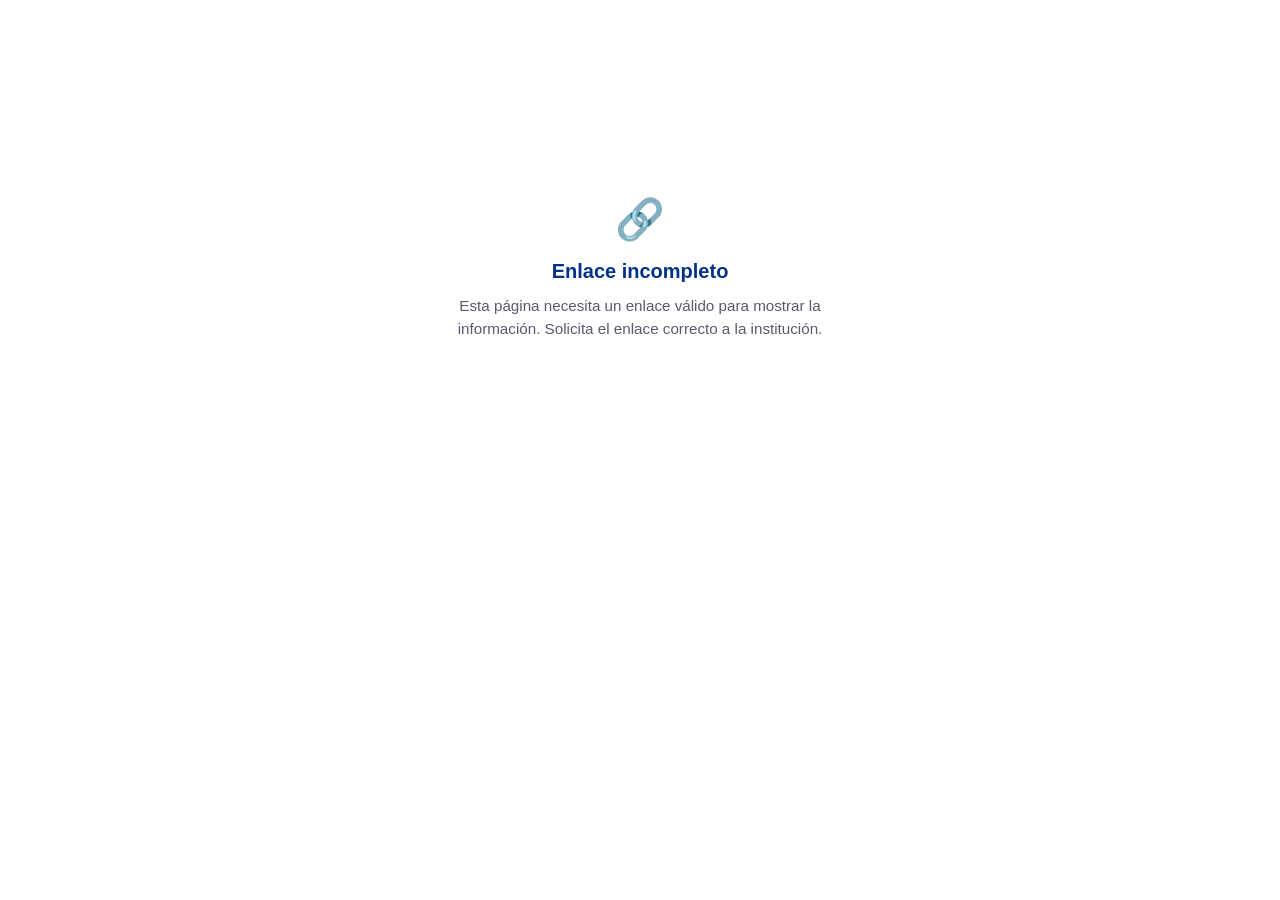
<file: index.html>
<!DOCTYPE html>
<html lang="es">
<head>
  <meta charset="UTF-8">
  <meta name="viewport" content="width=device-width, initial-scale=1.0">
  <meta name="description" content="Presentación institucional">
  <title>Presentación institucional</title>
  <link rel="stylesheet" href="css/styles.css">
</head>
<body>
  <div id="app" role="main" aria-label="Presentación institucional"></div>
  <script src="js/main.js"></script>
</body>
</html>
</file>
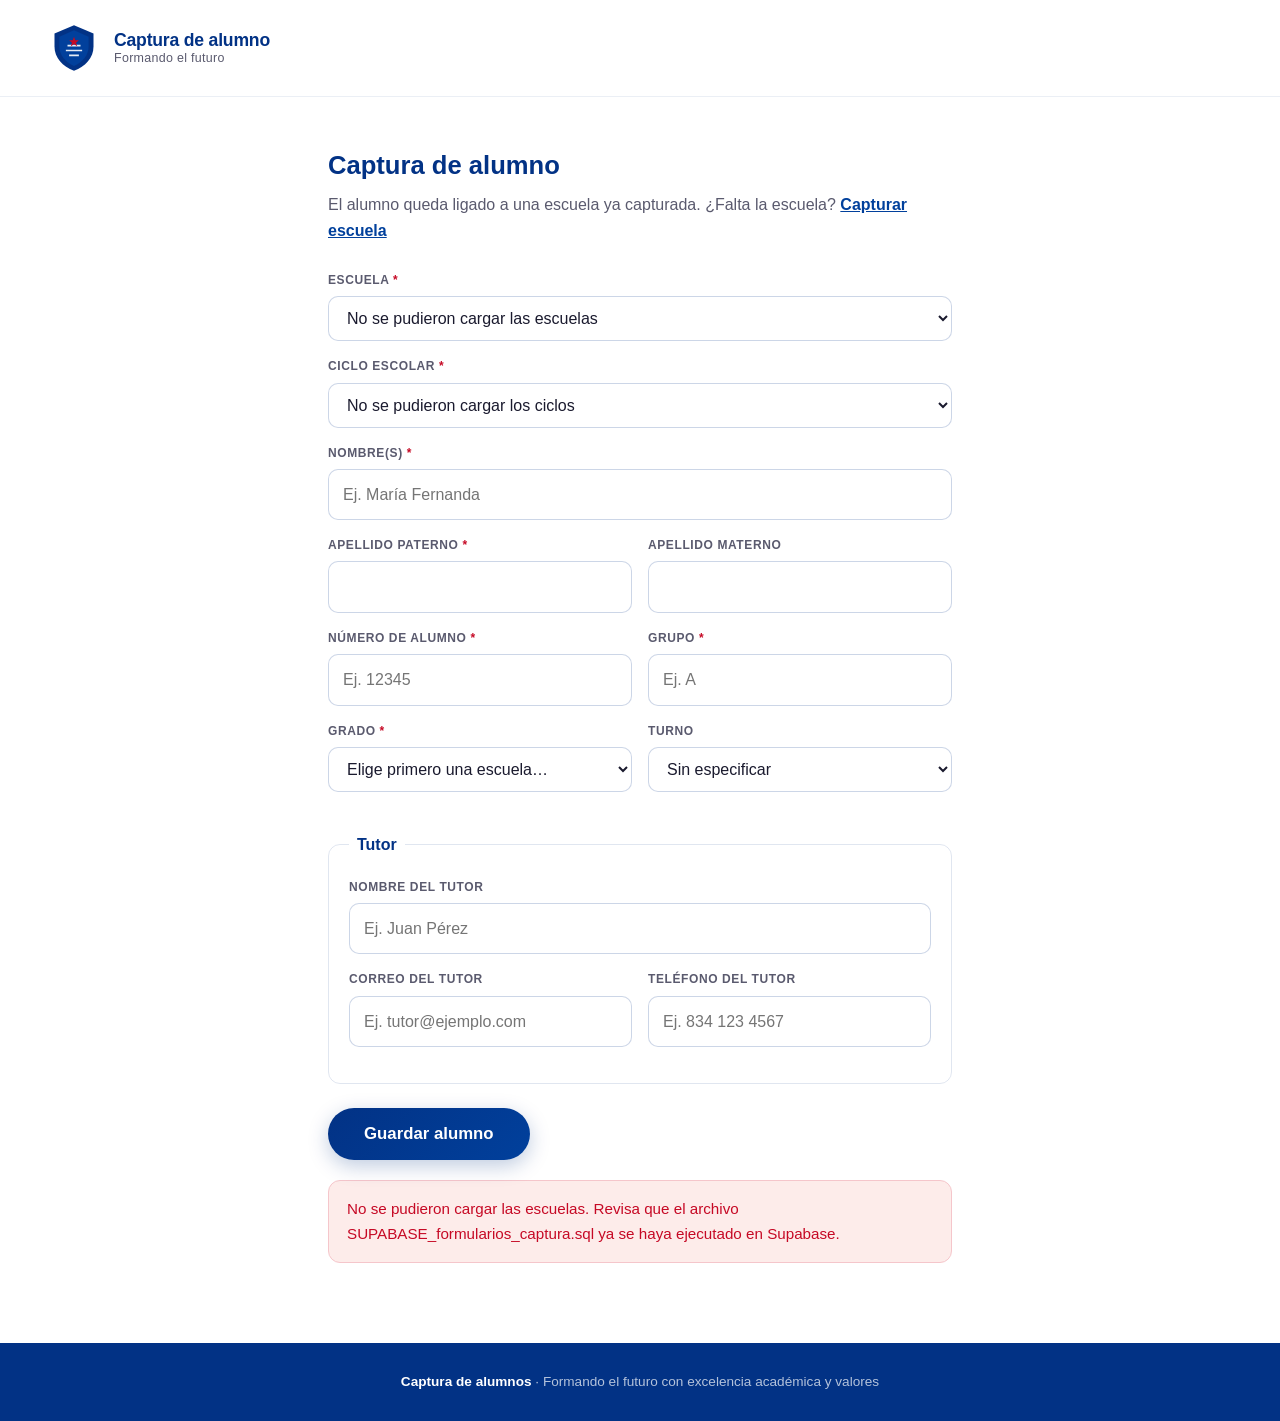
<file: captura-alumno.html>
<!DOCTYPE html>
<html lang="es">
<head>
  <meta charset="UTF-8">
  <meta name="viewport" content="width=device-width, initial-scale=1.0">
  <meta name="description" content="Captura de alumnos">
  <title>Captura de alumno</title>
  <link rel="stylesheet" href="css/styles.css">
  <style>
    .form-wrap { max-width: 720px; margin: 0 auto; padding: clamp(28px, 6vw, 48px) clamp(20px, 5vw, 48px) clamp(48px, 8vw, 80px); }
    .form-titulo { font-size: clamp(1.3rem, 4vw, 1.6rem); font-weight: 700; color: var(--azul-principal); margin-bottom: 6px; }
    .form-sub { color: var(--texto-secundario); margin-bottom: 28px; }
    .form-sub a { color: var(--azul-brillante); font-weight: 600; }
    .campo { margin-bottom: 16px; }
    .campo label { display: block; font-size: 0.75rem; font-weight: 600; text-transform: uppercase; letter-spacing: 0.6px; color: var(--texto-secundario); margin-bottom: 6px; }
    .campo label .req { color: var(--rojo-acento); }
    .campo input, .campo select { width: 100%; padding: 12px 14px; border: 1px solid rgba(2, 50, 133, 0.2); border-radius: 10px; font: inherit; color: var(--texto); background: #fff; }
    .campo input:focus, .campo select:focus { outline: 3px solid rgba(1, 64, 156, 0.25); border-color: var(--azul-brillante); }
    .fila { display: grid; grid-template-columns: 1fr 1fr; gap: 16px; }
    @media (max-width: 600px) { .fila { grid-template-columns: 1fr; } }
    fieldset { border: 1px solid rgba(2, 50, 133, 0.12); border-radius: 12px; padding: 20px; margin: 24px 0; }
    legend { font-weight: 700; color: var(--azul-principal); padding: 0 8px; }
    .mensaje { display: none; border-radius: 12px; padding: 16px 18px; margin-top: 20px; font-size: 0.95rem; }
    .mensaje.exito { display: block; background: #e8f5e9; color: #1b5e20; border: 1px solid #a5d6a7; }
    .mensaje.error { display: block; background: #fdecea; color: var(--rojo-acento); border: 1px solid #f5c6cb; }
    .mensaje a { color: inherit; font-weight: 600; }
    .enlace-token { word-break: break-all; background: rgba(255, 255, 255, 0.75); padding: 8px 10px; border-radius: 8px; display: block; margin-top: 10px; font-size: 0.9rem; }
    .btn-copiar { margin-top: 10px; padding: 8px 18px; border-radius: 50px; border: 1px solid #1b5e20; background: #fff; color: #1b5e20; font: inherit; font-size: 0.9rem; font-weight: 600; cursor: pointer; }
    .btn-contactar:disabled { opacity: 0.6; cursor: wait; transform: none; }
  </style>
</head>
<body>
  <header class="header">
    <a href="./" class="logo-grupo" aria-label="Inicio">
      <svg class="logo-svg" viewBox="0 0 64 64" fill="none" xmlns="http://www.w3.org/2000/svg" aria-hidden="true">
        <path d="M32 4L8 14V30C8 44 18 54.5 32 60C46 54.5 56 44 56 30V14L32 4Z" fill="#023285"/>
        <path d="M32 10L14 18V30C14 41 22 49.5 32 54C42 49.5 50 41 50 30V18L32 10Z" fill="#01409C"/>
        <path d="M24 28H40V30H24V28ZM22 34H42V36H22V34ZM26 40H38V42H26V40Z" fill="white" opacity="0.9"/>
        <path d="M32 18L33.5 22.5H38L34.5 25.5L36 30L32 27L28 30L29.5 25.5L26 22.5H30.5L32 18Z" fill="#C60925"/>
      </svg>
      <div class="logo-texto">
        <span class="logo-nombre">Captura de alumno</span>
        <span class="logo-lema">Formando el futuro</span>
      </div>
    </a>
  </header>

  <main class="form-wrap">
    <h1 class="form-titulo">Captura de alumno</h1>
    <p class="form-sub">El alumno queda ligado a una escuela ya capturada.
      ¿Falta la escuela? <a href="captura-escuela">Capturar escuela</a></p>

    <form id="form-alumno" novalidate>
      <div class="campo">
        <label for="escuela">Escuela <span class="req">*</span></label>
        <select id="escuela" name="escuela" required>
          <option value="">Cargando escuelas…</option>
        </select>
      </div>

      <div class="campo">
        <label for="ciclo">Ciclo escolar <span class="req">*</span></label>
        <select id="ciclo" name="ciclo" required>
          <option value="">Cargando ciclos…</option>
        </select>
      </div>

      <div class="campo">
        <label for="nombres">Nombre(s) <span class="req">*</span></label>
        <input id="nombres" name="nombres" type="text" required autocomplete="off" placeholder="Ej. María Fernanda">
      </div>

      <div class="fila">
        <div class="campo">
          <label for="apellido_paterno">Apellido paterno <span class="req">*</span></label>
          <input id="apellido_paterno" name="apellido_paterno" type="text" required autocomplete="off">
        </div>
        <div class="campo">
          <label for="apellido_materno">Apellido materno</label>
          <input id="apellido_materno" name="apellido_materno" type="text" autocomplete="off">
        </div>
      </div>

      <div class="fila">
        <div class="campo">
          <label for="numero_alumno">Número de alumno <span class="req">*</span></label>
          <input id="numero_alumno" name="numero_alumno" type="text" required autocomplete="off" placeholder="Ej. 12345">
        </div>
        <div class="campo">
          <label for="grupo">Grupo <span class="req">*</span></label>
          <input id="grupo" name="grupo" type="text" required autocomplete="off" placeholder="Ej. A">
        </div>
      </div>

      <div class="fila">
        <div class="campo">
          <label for="grado">Grado <span class="req">*</span></label>
          <select id="grado" name="grado" required>
            <option value="">Elige primero una escuela…</option>
          </select>
        </div>
        <div class="campo">
          <label for="turno">Turno</label>
          <select id="turno" name="turno">
            <option value="">Sin especificar</option>
          </select>
        </div>
      </div>

      <fieldset>
        <legend>Tutor</legend>
        <div class="campo">
          <label for="tutor_nombres">Nombre del tutor</label>
          <input id="tutor_nombres" name="tutor_nombres" type="text" autocomplete="off" placeholder="Ej. Juan Pérez">
        </div>
        <div class="fila">
          <div class="campo">
            <label for="tutor_correo">Correo del tutor</label>
            <input id="tutor_correo" name="tutor_correo" type="email" autocomplete="off" placeholder="Ej. tutor@ejemplo.com">
          </div>
          <div class="campo">
            <label for="tutor_telefono">Teléfono del tutor</label>
            <input id="tutor_telefono" name="tutor_telefono" type="tel" autocomplete="off" placeholder="Ej. 834 123 4567">
          </div>
        </div>
      </fieldset>

      <button class="btn-contactar" type="submit" id="btn-guardar">Guardar alumno</button>
    </form>

    <div class="mensaje" id="mensaje" role="status"></div>
  </main>

  <footer class="footer">
    <strong>Captura de alumnos</strong><span> · Formando el futuro con excelencia académica y valores</span>
  </footer>

  <script src="js/forms.js"></script>
  <script src="js/captura-alumno.js"></script>
</body>
</html>
</file>
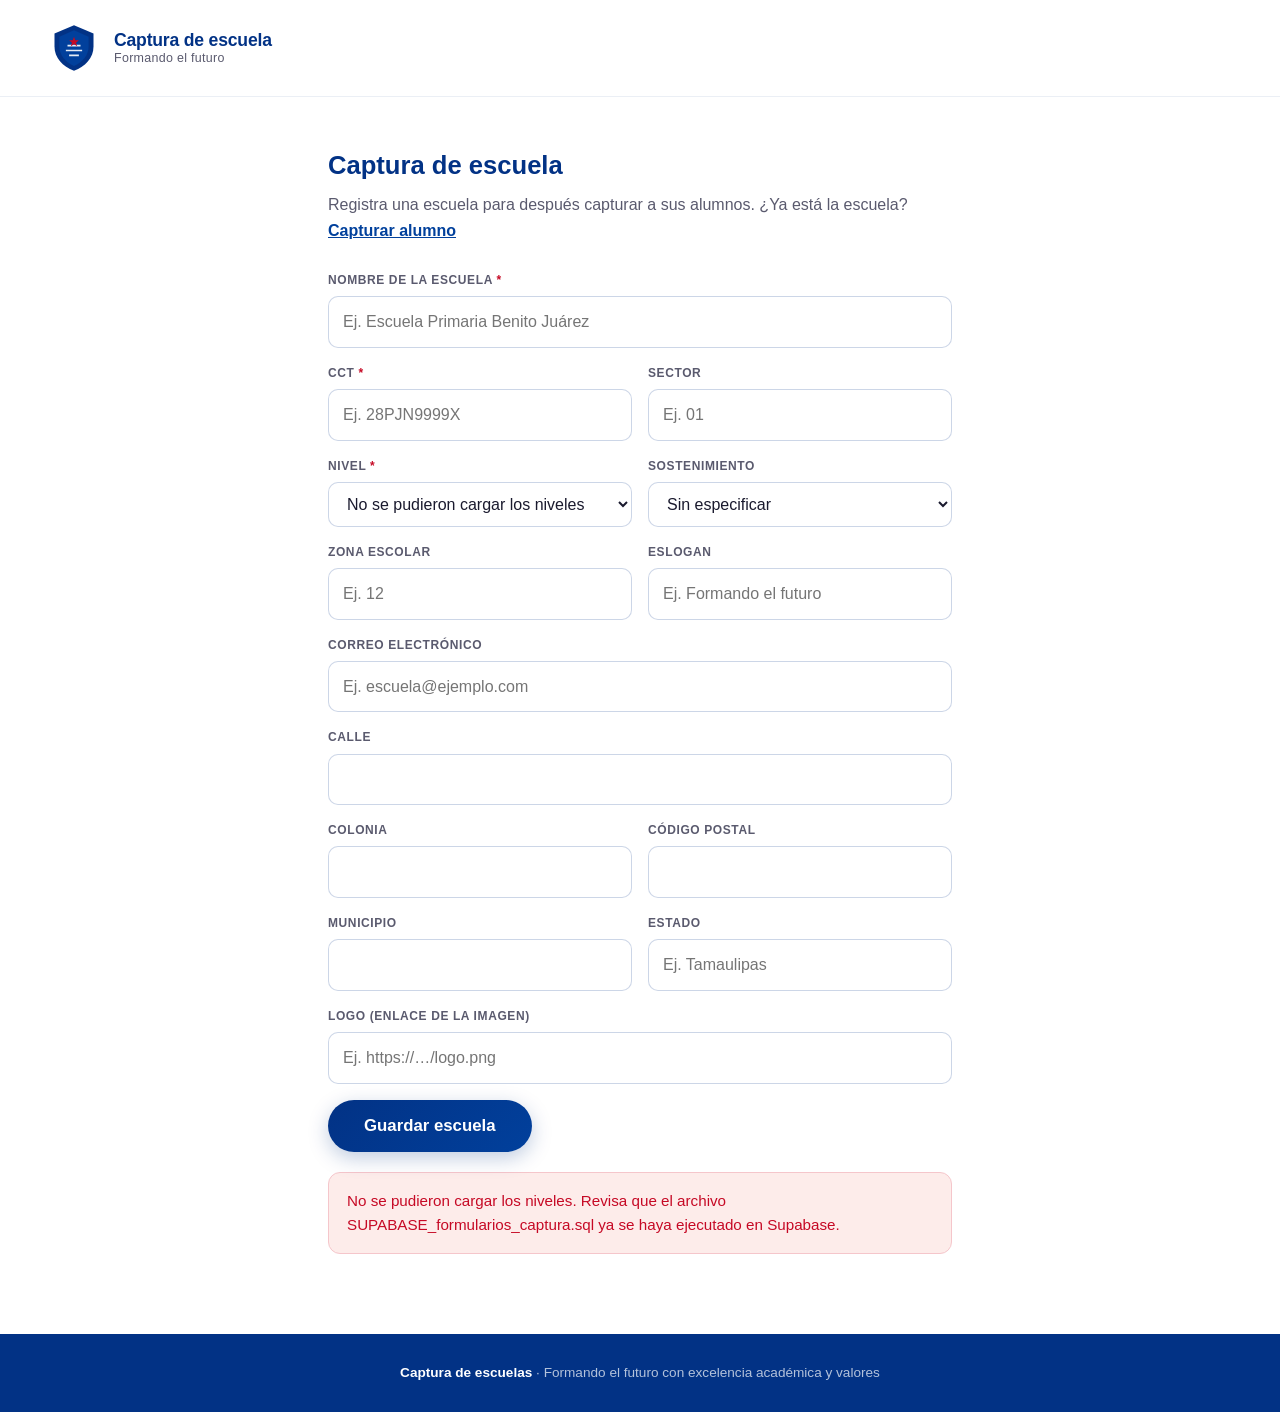
<file: captura-escuela.html>
<!DOCTYPE html>
<html lang="es">
<head>
  <meta charset="UTF-8">
  <meta name="viewport" content="width=device-width, initial-scale=1.0">
  <meta name="description" content="Captura de escuelas">
  <title>Captura de escuela</title>
  <link rel="stylesheet" href="css/styles.css">
  <style>
    .form-wrap { max-width: 720px; margin: 0 auto; padding: clamp(28px, 6vw, 48px) clamp(20px, 5vw, 48px) clamp(48px, 8vw, 80px); }
    .form-titulo { font-size: clamp(1.3rem, 4vw, 1.6rem); font-weight: 700; color: var(--azul-principal); margin-bottom: 6px; }
    .form-sub { color: var(--texto-secundario); margin-bottom: 28px; }
    .form-sub a { color: var(--azul-brillante); font-weight: 600; }
    .campo { margin-bottom: 16px; }
    .campo label { display: block; font-size: 0.75rem; font-weight: 600; text-transform: uppercase; letter-spacing: 0.6px; color: var(--texto-secundario); margin-bottom: 6px; }
    .campo label .req { color: var(--rojo-acento); }
    .campo input, .campo select { width: 100%; padding: 12px 14px; border: 1px solid rgba(2, 50, 133, 0.2); border-radius: 10px; font: inherit; color: var(--texto); background: #fff; }
    .campo input:focus, .campo select:focus { outline: 3px solid rgba(1, 64, 156, 0.25); border-color: var(--azul-brillante); }
    .fila { display: grid; grid-template-columns: 1fr 1fr; gap: 16px; }
    @media (max-width: 600px) { .fila { grid-template-columns: 1fr; } }
    .mensaje { display: none; border-radius: 12px; padding: 16px 18px; margin-top: 20px; font-size: 0.95rem; }
    .mensaje.exito { display: block; background: #e8f5e9; color: #1b5e20; border: 1px solid #a5d6a7; }
    .mensaje.error { display: block; background: #fdecea; color: var(--rojo-acento); border: 1px solid #f5c6cb; }
    .mensaje a { color: inherit; font-weight: 600; }
    .btn-contactar:disabled { opacity: 0.6; cursor: wait; transform: none; }
  </style>
</head>
<body>
  <header class="header">
    <a href="./" class="logo-grupo" aria-label="Inicio">
      <svg class="logo-svg" viewBox="0 0 64 64" fill="none" xmlns="http://www.w3.org/2000/svg" aria-hidden="true">
        <path d="M32 4L8 14V30C8 44 18 54.5 32 60C46 54.5 56 44 56 30V14L32 4Z" fill="#023285"/>
        <path d="M32 10L14 18V30C14 41 22 49.5 32 54C42 49.5 50 41 50 30V18L32 10Z" fill="#01409C"/>
        <path d="M24 28H40V30H24V28ZM22 34H42V36H22V34ZM26 40H38V42H26V40Z" fill="white" opacity="0.9"/>
        <path d="M32 18L33.5 22.5H38L34.5 25.5L36 30L32 27L28 30L29.5 25.5L26 22.5H30.5L32 18Z" fill="#C60925"/>
      </svg>
      <div class="logo-texto">
        <span class="logo-nombre">Captura de escuela</span>
        <span class="logo-lema">Formando el futuro</span>
      </div>
    </a>
  </header>

  <main class="form-wrap">
    <h1 class="form-titulo">Captura de escuela</h1>
    <p class="form-sub">Registra una escuela para después capturar a sus alumnos.
      ¿Ya está la escuela? <a href="captura-alumno">Capturar alumno</a></p>

    <form id="form-escuela" novalidate>
      <div class="campo">
        <label for="nombre">Nombre de la escuela <span class="req">*</span></label>
        <input id="nombre" name="nombre" type="text" required autocomplete="off" placeholder="Ej. Escuela Primaria Benito Juárez">
      </div>

      <div class="fila">
        <div class="campo">
          <label for="cct">CCT <span class="req">*</span></label>
          <input id="cct" name="cct" type="text" required autocomplete="off" placeholder="Ej. 28PJN9999X">
        </div>
        <div class="campo">
          <label for="sector">Sector</label>
          <input id="sector" name="sector" type="text" autocomplete="off" placeholder="Ej. 01">
        </div>
      </div>

      <div class="fila">
        <div class="campo">
          <label for="nivel">Nivel <span class="req">*</span></label>
          <select id="nivel" name="nivel" required>
            <option value="">Cargando niveles…</option>
          </select>
        </div>
        <div class="campo">
          <label for="sostenimiento">Sostenimiento</label>
          <select id="sostenimiento" name="sostenimiento">
            <option value="">Sin especificar</option>
          </select>
        </div>
      </div>

      <div class="fila">
        <div class="campo">
          <label for="zona_escolar">Zona escolar</label>
          <input id="zona_escolar" name="zona_escolar" type="text" autocomplete="off" placeholder="Ej. 12">
        </div>
        <div class="campo">
          <label for="eslogan">Eslogan</label>
          <input id="eslogan" name="eslogan" type="text" autocomplete="off" placeholder="Ej. Formando el futuro">
        </div>
      </div>

      <div class="campo">
        <label for="correo">Correo electrónico</label>
        <input id="correo" name="correo" type="email" autocomplete="off" placeholder="Ej. escuela@ejemplo.com">
      </div>

      <div class="campo">
        <label for="calle">Calle</label>
        <input id="calle" name="calle" type="text" autocomplete="off">
      </div>

      <div class="fila">
        <div class="campo">
          <label for="colonia">Colonia</label>
          <input id="colonia" name="colonia" type="text" autocomplete="off">
        </div>
        <div class="campo">
          <label for="codigo_postal">Código postal</label>
          <input id="codigo_postal" name="codigo_postal" type="text" inputmode="numeric" autocomplete="off">
        </div>
      </div>

      <div class="fila">
        <div class="campo">
          <label for="municipio">Municipio</label>
          <input id="municipio" name="municipio" type="text" autocomplete="off">
        </div>
        <div class="campo">
          <label for="estado">Estado</label>
          <input id="estado" name="estado" type="text" autocomplete="off" placeholder="Ej. Tamaulipas">
        </div>
      </div>

      <div class="campo">
        <label for="logo_url">Logo (enlace de la imagen)</label>
        <input id="logo_url" name="logo_url" type="url" autocomplete="off" placeholder="Ej. https://…/logo.png">
      </div>

      <button class="btn-contactar" type="submit" id="btn-guardar">Guardar escuela</button>
    </form>

    <div class="mensaje" id="mensaje" role="status"></div>
  </main>

  <footer class="footer">
    <strong>Captura de escuelas</strong><span> · Formando el futuro con excelencia académica y valores</span>
  </footer>

  <script src="js/forms.js"></script>
  <script src="js/captura-escuela.js"></script>
</body>
</html>
</file>
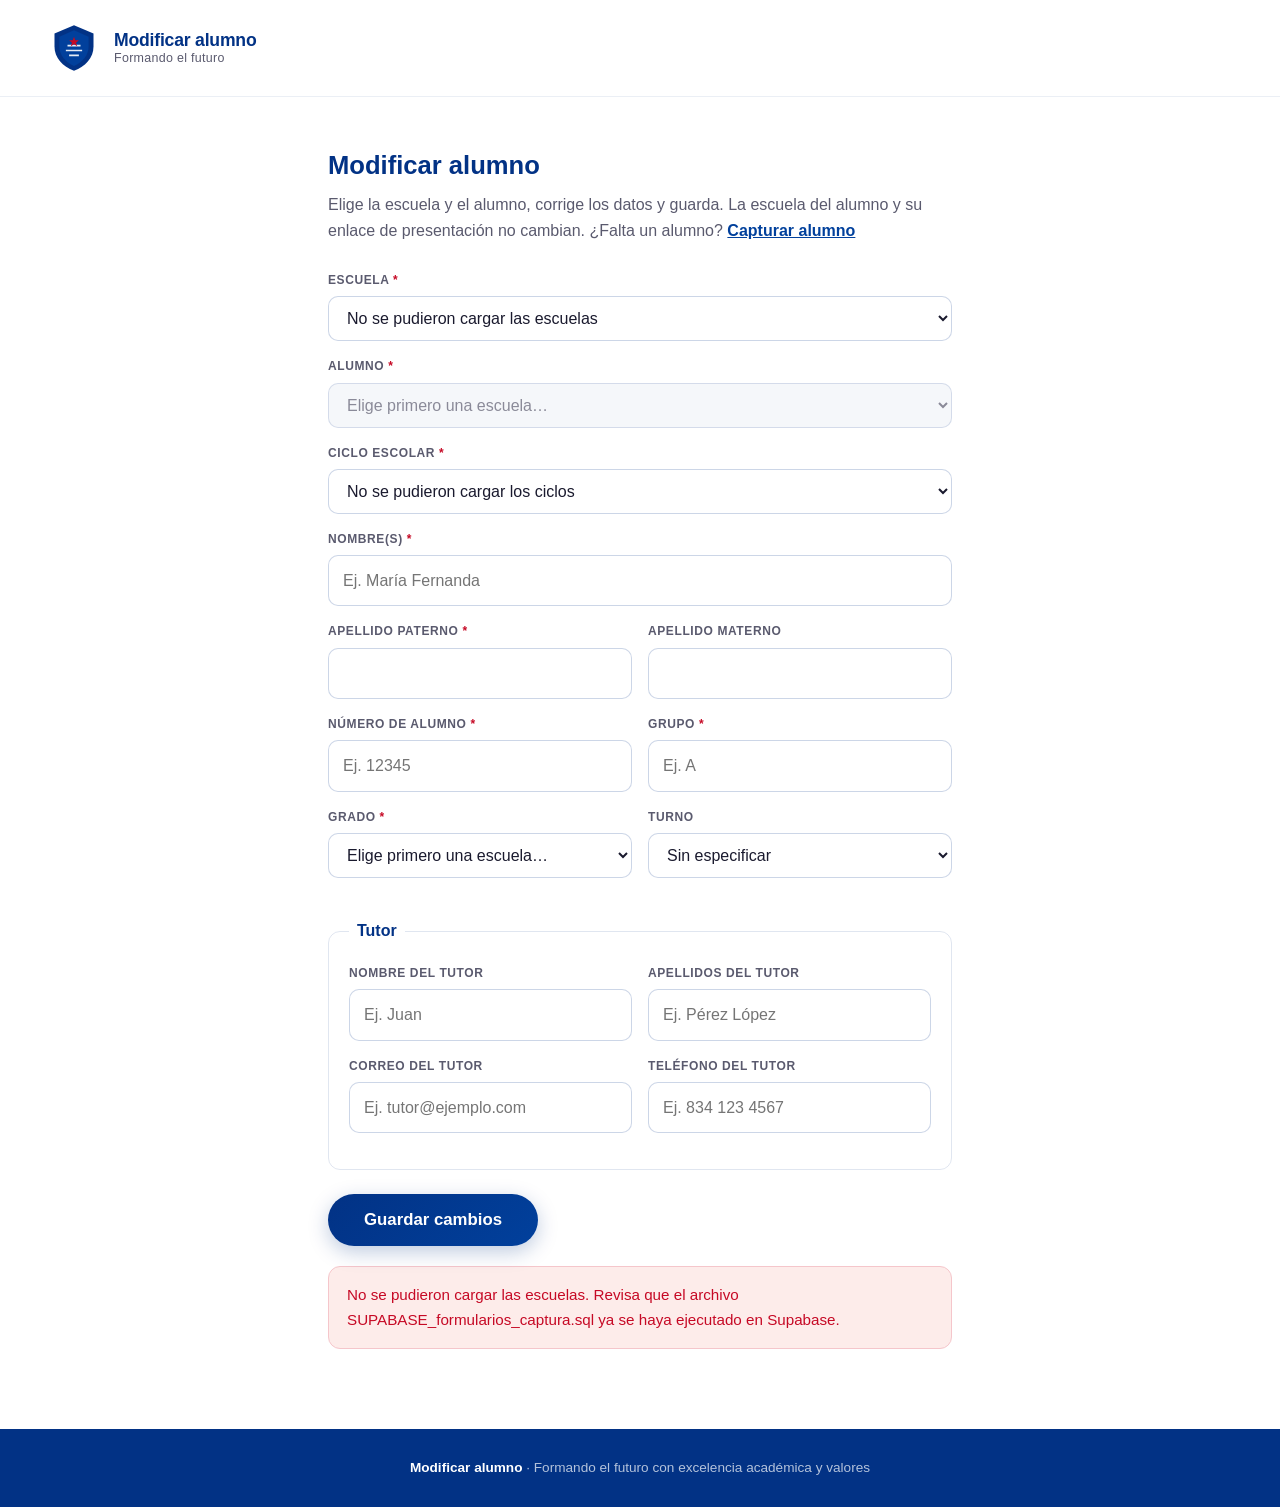
<file: modificar-alumno.html>
<!DOCTYPE html>
<html lang="es">
<head>
  <meta charset="UTF-8">
  <meta name="viewport" content="width=device-width, initial-scale=1.0">
  <meta name="description" content="Modificar alumno">
  <title>Modificar alumno</title>
  <link rel="stylesheet" href="css/styles.css">
  <style>
    .form-wrap { max-width: 720px; margin: 0 auto; padding: clamp(28px, 6vw, 48px) clamp(20px, 5vw, 48px) clamp(48px, 8vw, 80px); }
    .form-titulo { font-size: clamp(1.3rem, 4vw, 1.6rem); font-weight: 700; color: var(--azul-principal); margin-bottom: 6px; }
    .form-sub { color: var(--texto-secundario); margin-bottom: 28px; }
    .form-sub a { color: var(--azul-brillante); font-weight: 600; }
    .campo { margin-bottom: 16px; }
    .campo label { display: block; font-size: 0.75rem; font-weight: 600; text-transform: uppercase; letter-spacing: 0.6px; color: var(--texto-secundario); margin-bottom: 6px; }
    .campo label .req { color: var(--rojo-acento); }
    .campo input, .campo select { width: 100%; padding: 12px 14px; border: 1px solid rgba(2, 50, 133, 0.2); border-radius: 10px; font: inherit; color: var(--texto); background: #fff; }
    .campo input:focus, .campo select:focus { outline: 3px solid rgba(1, 64, 156, 0.25); border-color: var(--azul-brillante); }
    .campo input:disabled, .campo select:disabled { background: #f2f4f8; color: var(--texto-secundario); }
    .fila { display: grid; grid-template-columns: 1fr 1fr; gap: 16px; }
    @media (max-width: 600px) { .fila { grid-template-columns: 1fr; } }
    fieldset { border: 1px solid rgba(2, 50, 133, 0.12); border-radius: 12px; padding: 20px; margin: 24px 0; }
    legend { font-weight: 700; color: var(--azul-principal); padding: 0 8px; }
    .aviso { display: none; font-size: 0.85rem; color: #8d6e00; background: #fff8e1; border: 1px solid #ffe082; border-radius: 8px; padding: 10px 12px; margin-top: 8px; }
    .aviso.visible { display: block; }
    .mensaje { display: none; border-radius: 12px; padding: 16px 18px; margin-top: 20px; font-size: 0.95rem; }
    .mensaje.exito { display: block; background: #e8f5e9; color: #1b5e20; border: 1px solid #a5d6a7; }
    .mensaje.error { display: block; background: #fdecea; color: var(--rojo-acento); border: 1px solid #f5c6cb; }
    .mensaje a { color: inherit; font-weight: 600; }
    .enlace-token { word-break: break-all; background: rgba(255, 255, 255, 0.75); padding: 8px 10px; border-radius: 8px; display: block; margin-top: 10px; font-size: 0.9rem; }
    .btn-copiar { margin-top: 10px; padding: 8px 18px; border-radius: 50px; border: 1px solid #1b5e20; background: #fff; color: #1b5e20; font: inherit; font-size: 0.9rem; font-weight: 600; cursor: pointer; }
    .btn-contactar:disabled { opacity: 0.6; cursor: wait; transform: none; }
  </style>
</head>
<body>
  <header class="header">
    <a href="./" class="logo-grupo" aria-label="Inicio">
      <svg class="logo-svg" viewBox="0 0 64 64" fill="none" xmlns="http://www.w3.org/2000/svg" aria-hidden="true">
        <path d="M32 4L8 14V30C8 44 18 54.5 32 60C46 54.5 56 44 56 30V14L32 4Z" fill="#023285"/>
        <path d="M32 10L14 18V30C14 41 22 49.5 32 54C42 49.5 50 41 50 30V18L32 10Z" fill="#01409C"/>
        <path d="M24 28H40V30H24V28ZM22 34H42V36H22V34ZM26 40H38V42H26V40Z" fill="white" opacity="0.9"/>
        <path d="M32 18L33.5 22.5H38L34.5 25.5L36 30L32 27L28 30L29.5 25.5L26 22.5H30.5L32 18Z" fill="#C60925"/>
      </svg>
      <div class="logo-texto">
        <span class="logo-nombre">Modificar alumno</span>
        <span class="logo-lema">Formando el futuro</span>
      </div>
    </a>
  </header>

  <main class="form-wrap">
    <h1 class="form-titulo">Modificar alumno</h1>
    <p class="form-sub">Elige la escuela y el alumno, corrige los datos y guarda.
      La escuela del alumno y su enlace de presentación no cambian.
      ¿Falta un alumno? <a href="captura-alumno">Capturar alumno</a></p>

    <form id="form-alumno" novalidate>
      <div class="campo">
        <label for="escuela">Escuela <span class="req">*</span></label>
        <select id="escuela" name="escuela" required>
          <option value="">Cargando escuelas…</option>
        </select>
      </div>

      <div class="campo">
        <label for="alumno">Alumno <span class="req">*</span></label>
        <select id="alumno" name="alumno" required disabled>
          <option value="">Elige primero una escuela…</option>
        </select>
      </div>

      <div class="campo">
        <label for="ciclo">Ciclo escolar <span class="req">*</span></label>
        <select id="ciclo" name="ciclo" required>
          <option value="">Cargando ciclos…</option>
        </select>
        <div class="aviso" id="aviso-ciclo">Si eliges un ciclo que no es el actual, la presentación dejará de mostrar al alumno hasta que ese ciclo sea el actual.</div>
      </div>

      <div class="campo">
        <label for="nombres">Nombre(s) <span class="req">*</span></label>
        <input id="nombres" name="nombres" type="text" required autocomplete="off" placeholder="Ej. María Fernanda">
      </div>

      <div class="fila">
        <div class="campo">
          <label for="apellido_paterno">Apellido paterno <span class="req">*</span></label>
          <input id="apellido_paterno" name="apellido_paterno" type="text" required autocomplete="off">
        </div>
        <div class="campo">
          <label for="apellido_materno">Apellido materno</label>
          <input id="apellido_materno" name="apellido_materno" type="text" autocomplete="off">
        </div>
      </div>

      <div class="fila">
        <div class="campo">
          <label for="numero_alumno">Número de alumno <span class="req">*</span></label>
          <input id="numero_alumno" name="numero_alumno" type="text" required autocomplete="off" placeholder="Ej. 12345">
        </div>
        <div class="campo">
          <label for="grupo">Grupo <span class="req">*</span></label>
          <input id="grupo" name="grupo" type="text" required autocomplete="off" placeholder="Ej. A">
        </div>
      </div>

      <div class="fila">
        <div class="campo">
          <label for="grado">Grado <span class="req">*</span></label>
          <select id="grado" name="grado" required>
            <option value="">Elige primero una escuela…</option>
          </select>
        </div>
        <div class="campo">
          <label for="turno">Turno</label>
          <select id="turno" name="turno">
            <option value="">Sin especificar</option>
          </select>
        </div>
      </div>

      <fieldset>
        <legend>Tutor</legend>
        <div class="fila">
          <div class="campo">
            <label for="tutor_nombres">Nombre del tutor</label>
            <input id="tutor_nombres" name="tutor_nombres" type="text" autocomplete="off" placeholder="Ej. Juan">
          </div>
          <div class="campo">
            <label for="tutor_apellidos">Apellidos del tutor</label>
            <input id="tutor_apellidos" name="tutor_apellidos" type="text" autocomplete="off" placeholder="Ej. Pérez López">
          </div>
        </div>
        <div class="fila">
          <div class="campo">
            <label for="tutor_correo">Correo del tutor</label>
            <input id="tutor_correo" name="tutor_correo" type="email" autocomplete="off" placeholder="Ej. tutor@ejemplo.com">
          </div>
          <div class="campo">
            <label for="tutor_telefono">Teléfono del tutor</label>
            <input id="tutor_telefono" name="tutor_telefono" type="tel" autocomplete="off" placeholder="Ej. 834 123 4567">
          </div>
        </div>
      </fieldset>

      <button class="btn-contactar" type="submit" id="btn-guardar">Guardar cambios</button>
    </form>

    <div class="mensaje" id="mensaje" role="status"></div>
  </main>

  <footer class="footer">
    <strong>Modificar alumno</strong><span> · Formando el futuro con excelencia académica y valores</span>
  </footer>

  <script src="js/forms.js"></script>
  <script src="js/modificar-alumno.js"></script>
</body>
</html>
</file>
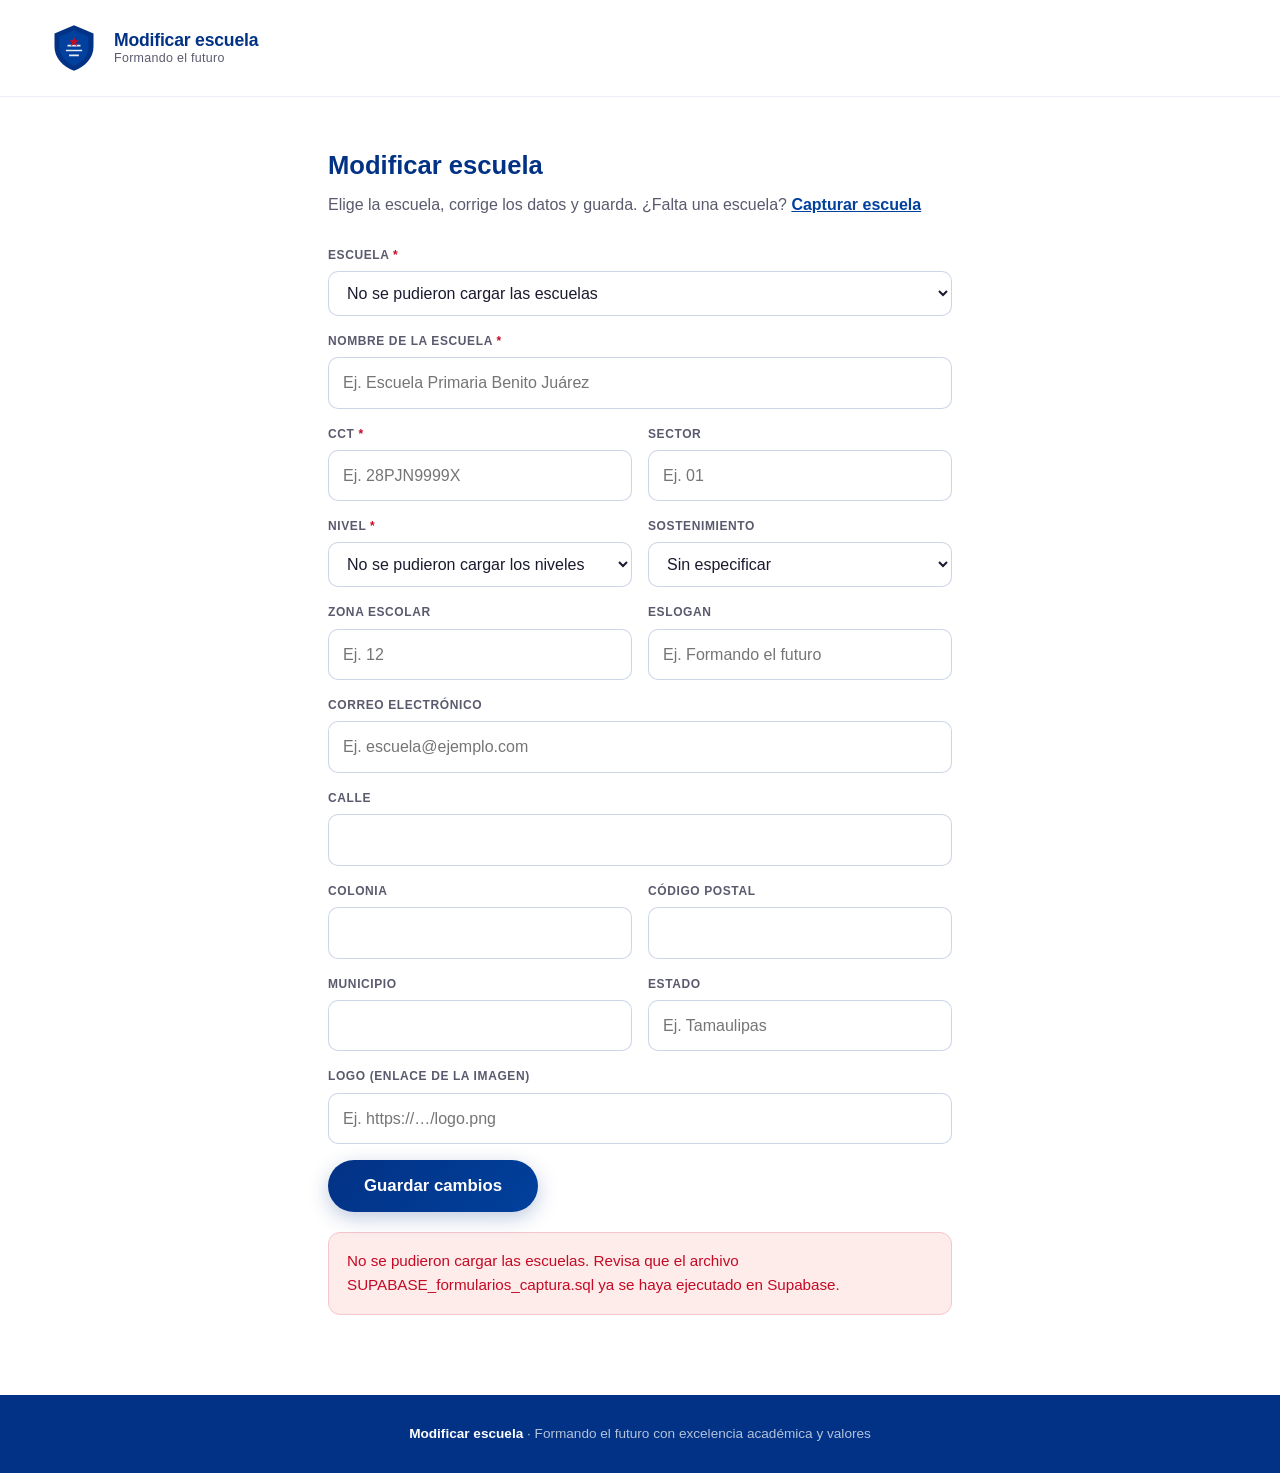
<file: modificar-escuela.html>
<!DOCTYPE html>
<html lang="es">
<head>
  <meta charset="UTF-8">
  <meta name="viewport" content="width=device-width, initial-scale=1.0">
  <meta name="description" content="Modificar escuela">
  <title>Modificar escuela</title>
  <link rel="stylesheet" href="css/styles.css">
  <style>
    .form-wrap { max-width: 720px; margin: 0 auto; padding: clamp(28px, 6vw, 48px) clamp(20px, 5vw, 48px) clamp(48px, 8vw, 80px); }
    .form-titulo { font-size: clamp(1.3rem, 4vw, 1.6rem); font-weight: 700; color: var(--azul-principal); margin-bottom: 6px; }
    .form-sub { color: var(--texto-secundario); margin-bottom: 28px; }
    .form-sub a { color: var(--azul-brillante); font-weight: 600; }
    .campo { margin-bottom: 16px; }
    .campo label { display: block; font-size: 0.75rem; font-weight: 600; text-transform: uppercase; letter-spacing: 0.6px; color: var(--texto-secundario); margin-bottom: 6px; }
    .campo label .req { color: var(--rojo-acento); }
    .campo input, .campo select { width: 100%; padding: 12px 14px; border: 1px solid rgba(2, 50, 133, 0.2); border-radius: 10px; font: inherit; color: var(--texto); background: #fff; }
    .campo input:focus, .campo select:focus { outline: 3px solid rgba(1, 64, 156, 0.25); border-color: var(--azul-brillante); }
    .fila { display: grid; grid-template-columns: 1fr 1fr; gap: 16px; }
    @media (max-width: 600px) { .fila { grid-template-columns: 1fr; } }
    .mensaje { display: none; border-radius: 12px; padding: 16px 18px; margin-top: 20px; font-size: 0.95rem; }
    .mensaje.exito { display: block; background: #e8f5e9; color: #1b5e20; border: 1px solid #a5d6a7; }
    .mensaje.error { display: block; background: #fdecea; color: var(--rojo-acento); border: 1px solid #f5c6cb; }
    .mensaje a { color: inherit; font-weight: 600; }
    .btn-contactar:disabled { opacity: 0.6; cursor: wait; transform: none; }
  </style>
</head>
<body>
  <header class="header">
    <a href="./" class="logo-grupo" aria-label="Inicio">
      <svg class="logo-svg" viewBox="0 0 64 64" fill="none" xmlns="http://www.w3.org/2000/svg" aria-hidden="true">
        <path d="M32 4L8 14V30C8 44 18 54.5 32 60C46 54.5 56 44 56 30V14L32 4Z" fill="#023285"/>
        <path d="M32 10L14 18V30C14 41 22 49.5 32 54C42 49.5 50 41 50 30V18L32 10Z" fill="#01409C"/>
        <path d="M24 28H40V30H24V28ZM22 34H42V36H22V34ZM26 40H38V42H26V40Z" fill="white" opacity="0.9"/>
        <path d="M32 18L33.5 22.5H38L34.5 25.5L36 30L32 27L28 30L29.5 25.5L26 22.5H30.5L32 18Z" fill="#C60925"/>
      </svg>
      <div class="logo-texto">
        <span class="logo-nombre">Modificar escuela</span>
        <span class="logo-lema">Formando el futuro</span>
      </div>
    </a>
  </header>

  <main class="form-wrap">
    <h1 class="form-titulo">Modificar escuela</h1>
    <p class="form-sub">Elige la escuela, corrige los datos y guarda.
      ¿Falta una escuela? <a href="captura-escuela">Capturar escuela</a></p>

    <form id="form-escuela" novalidate>
      <div class="campo">
        <label for="escuela">Escuela <span class="req">*</span></label>
        <select id="escuela" name="escuela" required>
          <option value="">Cargando escuelas…</option>
        </select>
      </div>

      <div class="campo">
        <label for="nombre">Nombre de la escuela <span class="req">*</span></label>
        <input id="nombre" name="nombre" type="text" required autocomplete="off" placeholder="Ej. Escuela Primaria Benito Juárez">
      </div>

      <div class="fila">
        <div class="campo">
          <label for="cct">CCT <span class="req">*</span></label>
          <input id="cct" name="cct" type="text" required autocomplete="off" placeholder="Ej. 28PJN9999X">
        </div>
        <div class="campo">
          <label for="sector">Sector</label>
          <input id="sector" name="sector" type="text" autocomplete="off" placeholder="Ej. 01">
        </div>
      </div>

      <div class="fila">
        <div class="campo">
          <label for="nivel">Nivel <span class="req">*</span></label>
          <select id="nivel" name="nivel" required>
            <option value="">Cargando niveles…</option>
          </select>
        </div>
        <div class="campo">
          <label for="sostenimiento">Sostenimiento</label>
          <select id="sostenimiento" name="sostenimiento">
            <option value="">Sin especificar</option>
          </select>
        </div>
      </div>

      <div class="fila">
        <div class="campo">
          <label for="zona_escolar">Zona escolar</label>
          <input id="zona_escolar" name="zona_escolar" type="text" autocomplete="off" placeholder="Ej. 12">
        </div>
        <div class="campo">
          <label for="eslogan">Eslogan</label>
          <input id="eslogan" name="eslogan" type="text" autocomplete="off" placeholder="Ej. Formando el futuro">
        </div>
      </div>

      <div class="campo">
        <label for="correo">Correo electrónico</label>
        <input id="correo" name="correo" type="email" autocomplete="off" placeholder="Ej. escuela@ejemplo.com">
      </div>

      <div class="campo">
        <label for="calle">Calle</label>
        <input id="calle" name="calle" type="text" autocomplete="off">
      </div>

      <div class="fila">
        <div class="campo">
          <label for="colonia">Colonia</label>
          <input id="colonia" name="colonia" type="text" autocomplete="off">
        </div>
        <div class="campo">
          <label for="codigo_postal">Código postal</label>
          <input id="codigo_postal" name="codigo_postal" type="text" inputmode="numeric" autocomplete="off">
        </div>
      </div>

      <div class="fila">
        <div class="campo">
          <label for="municipio">Municipio</label>
          <input id="municipio" name="municipio" type="text" autocomplete="off">
        </div>
        <div class="campo">
          <label for="estado">Estado</label>
          <input id="estado" name="estado" type="text" autocomplete="off" placeholder="Ej. Tamaulipas">
        </div>
      </div>

      <div class="campo">
        <label for="logo_url">Logo (enlace de la imagen)</label>
        <input id="logo_url" name="logo_url" type="url" autocomplete="off" placeholder="Ej. https://…/logo.png">
      </div>

      <button class="btn-contactar" type="submit" id="btn-guardar">Guardar cambios</button>
    </form>

    <div class="mensaje" id="mensaje" role="status"></div>
  </main>

  <footer class="footer">
    <strong>Modificar escuela</strong><span> · Formando el futuro con excelencia académica y valores</span>
  </footer>

  <script src="js/forms.js"></script>
  <script src="js/modificar-escuela.js"></script>
</body>
</html>
</file>
<file: css/styles.css>
/*
 * ============================================================
 * ESTILOS GLOBALES - Presentación Institucional
 * ============================================================
 * PALETA DE COLORES
 * Principal (Azul institucional): #023285  → Encabezados, logo, textos clave
 * Secundario (Azul brillante):    #01409C  → Gradientes, acentos secundarios
 * Acento (Rojo institucional):    #C60925  → Detalles de énfasis, CTA
 * Fondo:                          #FFFFFF  → Áreas de contenido
 * Fondo suave:                    #F5F7FC  → Secciones alternas
 * Texto principal:                #1A1A2E
 * Texto secundario:               #5A5A6E
 *
 * Proporción: ~60% blanco/suave + 25% azul principal + 10% azul brillante + 5% rojo
 * ============================================================
 */

:root {
  --azul-principal: #023285;
  --azul-brillante: #01409C;
  --rojo-acento: #C60925;
  --blanco: #FFFFFF;
  --fondo-suave: #F5F7FC;
  --texto: #1A1A2E;
  --texto-secundario: #5A5A6E;
  --sombra: 0 8px 32px rgba(2, 50, 133, 0.10);
  --sombra-suave: 0 4px 16px rgba(2, 50, 133, 0.06);
  --radio: 12px;
  --transicion: 0.3s ease;
}

*, *::before, *::after {
  box-sizing: border-box;
  margin: 0;
  padding: 0;
}

html {
  -webkit-text-size-adjust: 100%;
  scroll-behavior: smooth;
}

body {
  font-family: -apple-system, BlinkMacSystemFont, "Segoe UI", Roboto, "Helvetica Neue", Arial, sans-serif;
  background: var(--blanco);
  color: var(--texto);
  line-height: 1.6;
  min-height: 100vh;
  min-height: 100dvh;
}

/* ========== HEADER INSTITUCIONAL ========== */
.header {
  border-bottom: 1px solid rgba(2, 50, 133, 0.08);
  padding: clamp(16px, 3vw, 22px) clamp(20px, 5vw, 48px);
  display: flex;
  align-items: center;
  justify-content: space-between;
  position: sticky;
  top: 0;
  z-index: 100;
  backdrop-filter: blur(12px);
  background: rgba(255, 255, 255, 0.92);
}

.logo-grupo {
  display: flex;
  align-items: center;
  gap: 14px;
  text-decoration: none;
  color: inherit;
}

.logo-svg {
  width: clamp(42px, 8vw, 52px);
  height: clamp(42px, 8vw, 52px);
  flex-shrink: 0;
}

.logo-texto {
  display: flex;
  flex-direction: column;
  line-height: 1.2;
}

.logo-nombre {
  font-size: clamp(0.95rem, 2.5vw, 1.1rem);
  font-weight: 700;
  color: var(--azul-principal);
  letter-spacing: -0.2px;
}

.logo-lema {
  font-size: clamp(0.7rem, 1.8vw, 0.78rem);
  color: var(--texto-secundario);
  font-weight: 500;
  letter-spacing: 0.3px;
}

/* ========== SECCIÓN PERSONA ========== */
.seccion-persona {
  padding: clamp(40px, 8vw, 72px) clamp(20px, 5vw, 48px);
  background: var(--blanco);
}

.contenedor {
  max-width: 720px;
  margin: 0 auto;
}

.persona-card {
  display: flex;
  align-items: center;
  gap: clamp(24px, 5vw, 40px);
  background: var(--fondo-suave);
  border-radius: calc(var(--radio) + 4px);
  padding: clamp(28px, 5vw, 40px);
  box-shadow: var(--sombra-suave);
  border: 1px solid rgba(2, 50, 133, 0.06);
}

.persona-avatar {
  width: clamp(88px, 18vw, 110px);
  height: clamp(88px, 18vw, 110px);
  border-radius: 50%;
  background: linear-gradient(145deg, var(--azul-principal), var(--azul-brillante));
  display: flex;
  align-items: center;
  justify-content: center;
  color: var(--blanco);
  font-size: clamp(1.8rem, 4.5vw, 2.3rem);
  font-weight: 700;
  letter-spacing: -1px;
  flex-shrink: 0;
  box-shadow: 0 6px 20px rgba(2, 50, 133, 0.25);
  border: 4px solid var(--blanco);
  outline: 3px solid var(--azul-principal);
  position: relative;
}

.persona-avatar::after {
  content: "";
  position: absolute;
  bottom: 3px;
  right: 3px;
  width: clamp(14px, 3.5vw, 18px);
  height: clamp(14px, 3.5vw, 18px);
  background: var(--rojo-acento);
  border-radius: 50%;
  border: 3px solid var(--blanco);
}

.persona-info {
  flex: 1;
  min-width: 0;
}

.persona-etiqueta {
  display: inline-block;
  font-size: 0.72rem;
  font-weight: 600;
  text-transform: uppercase;
  letter-spacing: 1px;
  color: var(--rojo-acento);
  margin-bottom: 6px;
}

.persona-nombre {
  font-size: clamp(1.35rem, 4vw, 1.7rem);
  font-weight: 700;
  color: var(--azul-principal);
  line-height: 1.25;
  margin-bottom: 4px;
}

.persona-rol {
  font-size: clamp(0.9rem, 2.5vw, 1rem);
  color: var(--texto-secundario);
  font-weight: 500;
}

/* ========== SECCIÓN DATOS / CONTACTO ========== */
.seccion-contacto {
  padding: 0 clamp(20px, 5vw, 48px) clamp(48px, 8vw, 80px);
  background: var(--blanco);
}

.contacto-grid {
  max-width: 720px;
  margin: 0 auto;
  display: grid;
  grid-template-columns: 1fr 1fr;
  gap: 16px;
}

.contacto-item {
  display: flex;
  align-items: center;
  gap: 14px;
  background: var(--fondo-suave);
  border-radius: var(--radio);
  padding: 18px 20px;
  border: 1px solid rgba(2, 50, 133, 0.06);
  transition: box-shadow var(--transicion);
}

@media (hover: hover) and (pointer: fine) {
  .contacto-item:hover {
    box-shadow: var(--sombra-suave);
  }
}

.contacto-icono {
  width: 40px;
  height: 40px;
  border-radius: 10px;
  background: linear-gradient(145deg, var(--azul-principal), var(--azul-brillante));
  display: flex;
  align-items: center;
  justify-content: center;
  flex-shrink: 0;
}

.contacto-icono svg {
  width: 20px;
  height: 20px;
  fill: var(--blanco);
}

.contacto-texto {
  min-width: 0;
}

.contacto-label {
  font-size: 0.72rem;
  font-weight: 600;
  text-transform: uppercase;
  letter-spacing: 0.6px;
  color: var(--texto-secundario);
  margin-bottom: 2px;
}

.contacto-valor {
  font-size: clamp(0.85rem, 2.3vw, 0.95rem);
  font-weight: 500;
  color: var(--texto);
  word-break: break-word;
}

/* ========== CTA ========== */
.seccion-cta {
  background: var(--fondo-suave);
  padding: clamp(40px, 7vw, 64px) clamp(20px, 5vw, 48px);
  text-align: center;
  border-top: 1px solid rgba(2, 50, 133, 0.06);
}

.cta-titulo {
  font-size: clamp(1.2rem, 3.5vw, 1.45rem);
  font-weight: 700;
  color: var(--azul-principal);
  margin-bottom: 8px;
}

.cta-texto {
  font-size: clamp(0.9rem, 2.3vw, 1rem);
  color: var(--texto-secundario);
  margin-bottom: 28px;
  max-width: 400px;
  margin-left: auto;
  margin-right: auto;
}

.btn-contactar {
  display: inline-flex;
  align-items: center;
  justify-content: center;
  gap: 10px;
  background: linear-gradient(135deg, var(--azul-principal), var(--azul-brillante));
  color: var(--blanco);
  text-decoration: none;
  font-weight: 600;
  font-size: clamp(0.95rem, 2.5vw, 1.05rem);
  padding: 14px 36px;
  min-height: 52px;
  border-radius: 50px;
  box-shadow: 0 6px 20px rgba(2, 50, 133, 0.25);
  transition: all var(--transicion);
  border: none;
  -webkit-tap-highlight-color: transparent;
  cursor: pointer;
}

@media (hover: hover) and (pointer: fine) {
  .btn-contactar:hover {
    background: linear-gradient(135deg, var(--rojo-acento), #a00820);
    transform: translateY(-2px);
    box-shadow: 0 8px 28px rgba(198, 9, 37, 0.35);
  }
}

.btn-contactar:active {
  transform: scale(0.98);
}

.btn-contactar svg {
  width: 20px;
  height: 20px;
  fill: currentColor;
}

.btn-contactar:focus-visible {
  outline: 3px solid var(--rojo-acento);
  outline-offset: 3px;
}

/* ========== FOOTER ========== */
.footer {
  background: var(--azul-principal);
  color: rgba(255, 255, 255, 0.7);
  text-align: center;
  padding: clamp(20px, 4vw, 28px) clamp(20px, 5vw, 48px);
  font-size: clamp(0.75rem, 2vw, 0.85rem);
}

.footer strong {
  color: var(--blanco);
  font-weight: 600;
}

/* ========== ESTADOS DE CARGA (para módulos) ========== */
.seccion-cargando {
  min-height: 80px;
  display: flex;
  align-items: center;
  justify-content: center;
  color: var(--texto-secundario);
  font-size: 0.9rem;
}

.seccion-error {
  padding: 24px;
  text-align: center;
  color: var(--rojo-acento);
  font-size: 0.9rem;
}

/* ========== RESPONSIVE ========== */
@media (max-width: 600px) {
  .persona-card {
    flex-direction: column;
    text-align: center;
    gap: 20px;
  }

  .contacto-grid {
    grid-template-columns: 1fr;
  }

  .header {
    justify-content: center;
  }
}

@media (max-width: 380px) {
  .persona-avatar {
    width: 80px;
    height: 80px;
    font-size: 1.6rem;
  }

  .contacto-item {
    padding: 14px 16px;
  }
}

/* ========== ESTADOS (carga / vacío / no encontrado) ========== */
.estado-pantalla {
  min-height: 60vh;
  display: flex;
  flex-direction: column;
  align-items: center;
  justify-content: center;
  text-align: center;
  padding: 48px 24px;
  max-width: 420px;
  margin: 0 auto;
}

.estado-spinner {
  width: 40px;
  height: 40px;
  border: 3px solid rgba(2, 50, 133, 0.15);
  border-top-color: var(--azul-principal);
  border-radius: 50%;
  animation: estado-girar 0.7s linear infinite;
  margin-bottom: 20px;
}

@keyframes estado-girar {
  to { transform: rotate(360deg); }
}

.estado-icono {
  font-size: 2.5rem;
  margin-bottom: 16px;
  line-height: 1;
}

.estado-titulo {
  font-size: 1.25rem;
  font-weight: 700;
  color: var(--azul-principal);
  margin-bottom: 8px;
}

.estado-texto {
  font-size: 0.95rem;
  color: var(--texto-secundario);
  line-height: 1.5;
}

/* Logo dinámico desde Supabase */
.logo-mark {
  position: relative;
  width: clamp(42px, 8vw, 52px);
  height: clamp(42px, 8vw, 52px);
  flex-shrink: 0;
}

.logo-img {
  width: 100%;
  height: 100%;
  object-fit: contain;
  border-radius: 8px;
  display: block;
}

.logo-mark .logo-svg {
  width: 100%;
  height: 100%;
}

.logo-mark.has-logo .logo-svg-fallback {
  display: none;
}

.logo-mark.has-logo .logo-img {
  display: block;
}

.logo-img[hidden] {
  display: none !important;
}
</file>
